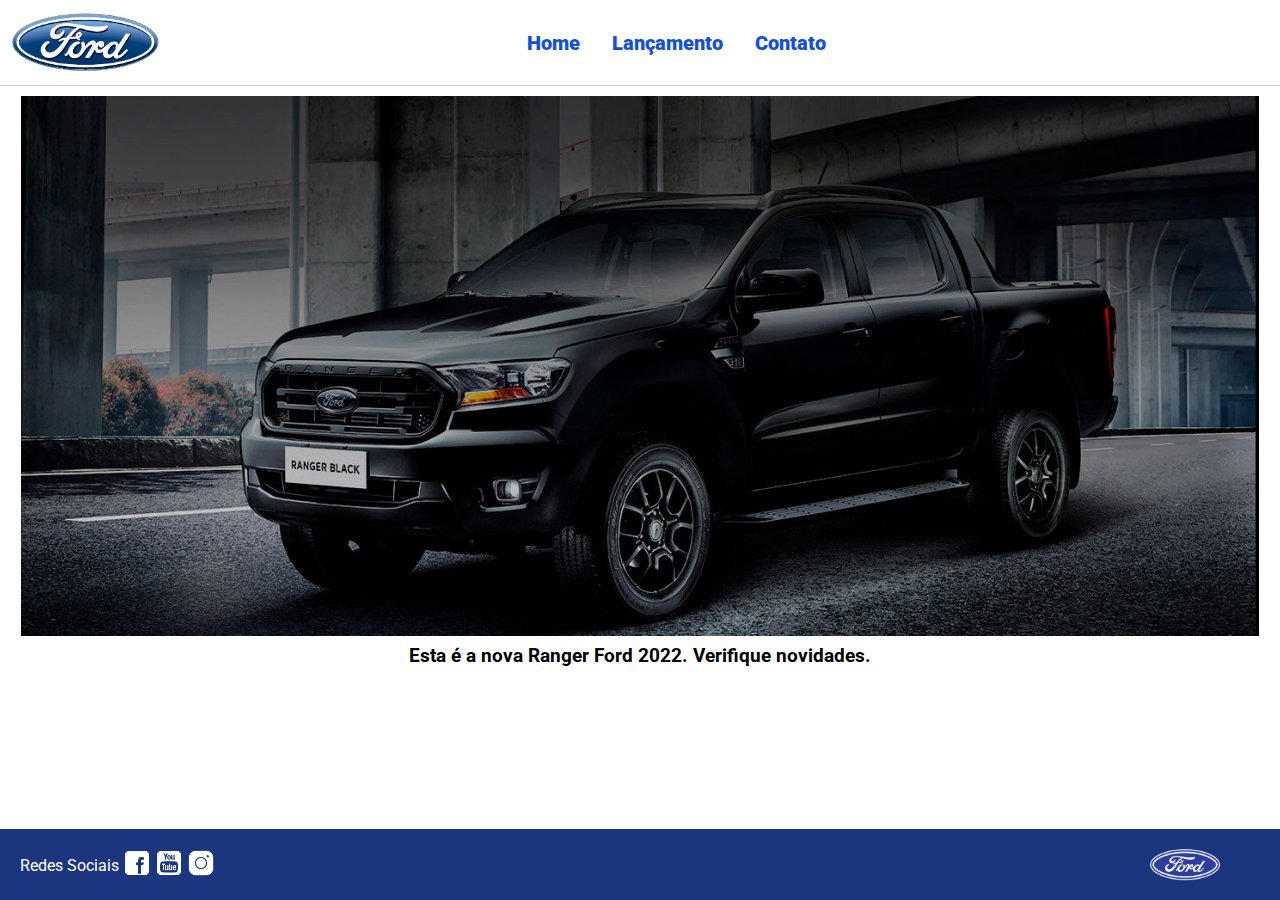
<file: index.html>
<!DOCTYPE html>
<html lang="pt-br">
<head>
    <meta charset="UTF-8">
    <meta http-equiv="X-UA-Compatible" content="IE=edge">
    <meta name="viewport" content="width=device-width, initial-scale=1.0">
    <title>Ford</title>    
    <link href="css/reset.css" rel="stylesheet">
    <link href="css/style.css" rel="stylesheet">
    
</head>
<body>
    <header>       
        <div>
            <img src="img/logo-ford-256.png" width="150" class="logo" />
        </div>
        <nav>
            <ul>
                <li>
                    <a href="index.html">Home</a>
                </li>
                <li>
                    <a href="lancamento.html">Lançamento</a>
                </li>
                <li>
                    <a href="contato.html">Contato</a>
                </li>
            </ul>
        </nav>

    </header>
    <main>
        <div id="carousel">
        </div>
        <div id="carousel-title">

        </div>
        <script src="js/carousel.js"></script>  
        <script>
            const carouselArr = [];
            carouselArr.push(new Carousel("imagem_1.jpg","Esta é a nova Ranger Ford 2022. Verifique novidades.","lancamento.html"));
            carouselArr.push(new Carousel("imagem_2.jpg","Ford a nossa história","#"));
            carouselArr.push(new Carousel("imagem_3.jpg","Nova Ford Bronco Sport 2022","lancamento.html"));
            Carousel.Start(carouselArr);
        </script>
    </main>
    <footer>
        <nav id="social">
            <ul>
                <li><span class="redesociais">Redes Sociais</span></li>
                <li><a href="#" title="Facebook"><img src="img/facebook-50.png"></a></li>
                <li><a href="#" title="YouTube"><img src="img/youtube-squared-50.png"></a></li>
                <li><a href="#" title="Instagram"><img src="img/instagram-logo-50.png"></a></li>
            </ul>
        </nav>
        <div>
           <img src="img/ford-96.png" width="70"  />
        </div>
    </footer> 
</body>
</html>
</file>
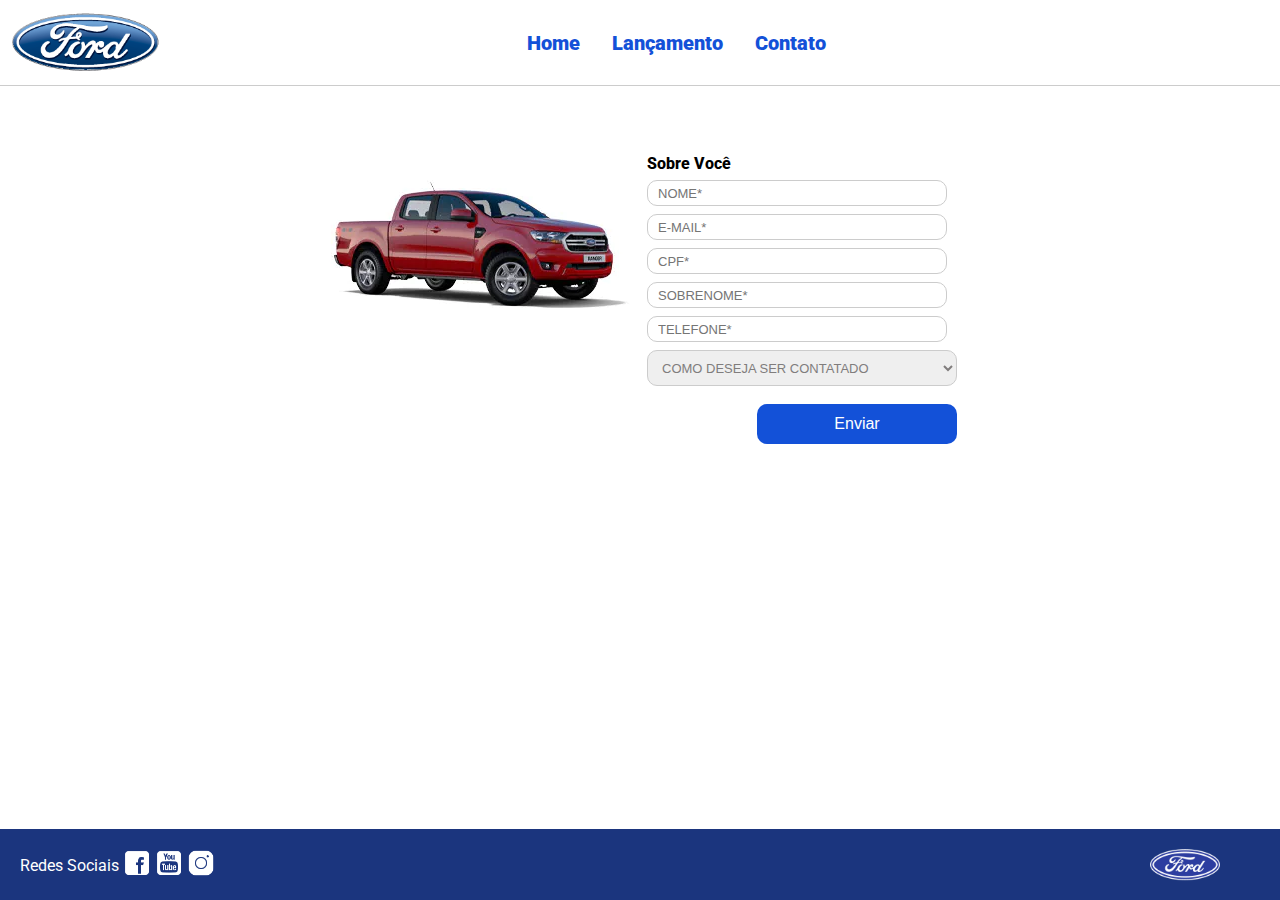
<file: contato.html>
<!DOCTYPE html>
<html lang="pt-br">
<head>
    <meta charset="UTF-8">
    <meta http-equiv="X-UA-Compatible" content="IE=edge">
    <meta name="viewport" content="width=device-width, initial-scale=1.0">
    <title>Ford</title>    
    <link href="css/reset.css" rel="stylesheet">
    <link href="css/style.css" rel="stylesheet">
    <link href="css/form.css" rel="stylesheet">
    <script src="js/form.js"></script>
</head>
<body>
    <header>       
        <div>
            <img src="img/logo-ford-256.png" width="150" class="logo" />
        </div>
        <nav>
            <ul>
                <li>
                    <a href="index.html">Home</a>
                </li>
                <li>
                    <a href="lancamento.html">Lançamento</a>
                </li>
                <li>
                    <a href="contato.html">Contato</a>
                </li>
            </ul>
        </nav>

    </header>
    <main>
        <div class="forms">
            <div>
                <img src="img/xls 2.2 diesel.jpg">
            </div>
            <div>
                <h2 class="titulo">Sobre Você</h2>
            <form onsubmit="Post(this);">
                <input type="text" name="nome" placeholder="NOME*" class="fordform" required>
                <input type="text" name="email" placeholder="E-MAIL*" class="fordform" required>
                <input type="text" name="cpf" placeholder="CPF*" class="fordform" required>
                <input type="text" name="sobrenome" placeholder="SOBRENOME*" class="fordform" required>
                <input type="text" name="telefone" placeholder="TELEFONE*" class="fordform" required>
                <select name="contato" class="fordform" required>
                    <option selected>COMO DESEJA SER CONTATADO</option>
                    <option>TELEFONE</option>
                    <option>E-MAIL</option>
                </select>
            <button type="submit">Enviar</button>
            </form>

            </div>
        </div>
    </main>
    <footer>
        <nav id="social">
            <ul>
                <li><span class="redesociais">Redes Sociais</span></li>
                <li><a href="#" title="Facebook"><img src="img/facebook-50.png"></a></li>
                <li><a href="#" title="YouTube"><img src="img/youtube-squared-50.png"></a></li>
                <li><a href="#" title="Instagram"><img src="img/instagram-logo-50.png"></a></li>
            </ul>
        </nav>
        <div>
           <img src="img/ford-96.png" width="70"  />
        </div>
    </footer>    
</body>
</html>
</file>
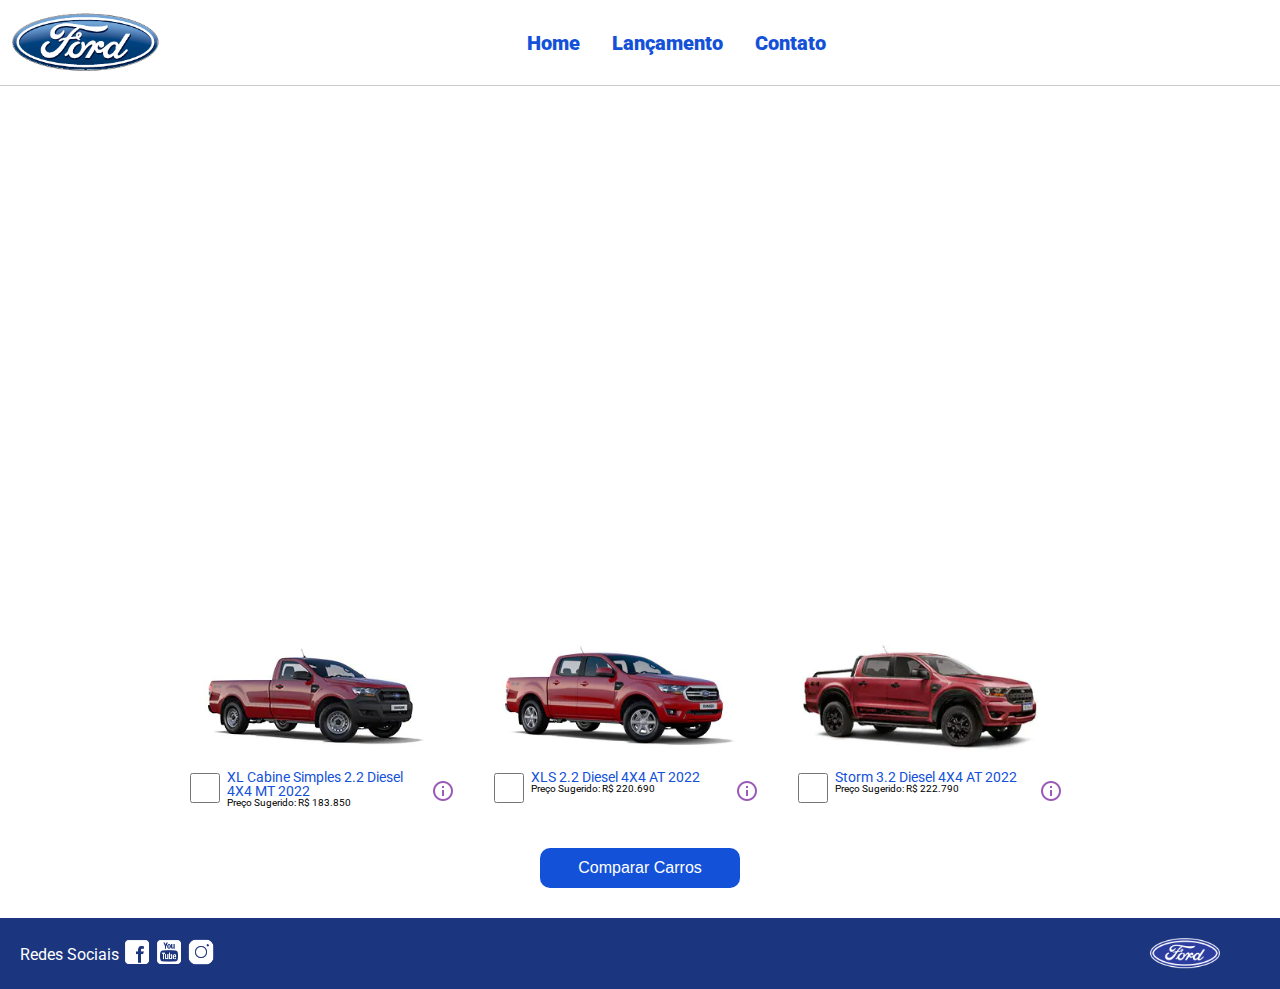
<file: lancamento.html>
<!DOCTYPE html>
<html lang="pt-br">
<head>
    <meta charset="UTF-8">
    <meta http-equiv="X-UA-Compatible" content="IE=edge">
    <meta name="viewport" content="width=device-width, initial-scale=1.0">
    <title>Ford</title>    
    <link href="css/reset.css" rel="stylesheet">
    <link href="css/style.css" rel="stylesheet">
    <link href="css/lancamento.css" rel="stylesheet">
    <script src="js/compare.js"></script>
</head>
<body>
    <header>       
        <div>
            <img src="img/logo-ford-256.png" width="150" class="logo" />
        </div>
        <nav>
            <ul>
                <li>
                    <a href="index.html">Home</a>
                </li>
                <li>
                    <a href="lancamento.html">Lançamento</a>
                </li>
                <li>
                    <a href="contato.html">Contato</a>
                </li>
            </ul>
        </nav>

    </header>
    <main>
        <div>
            <iframe style = "display: block; margin-bottom: 30px; margin-left: auto; margin-right: auto; width: 100%;
            height: 500px;" src="https://www.youtube-nocookie.com/embed/vQsryuNmsL0?controls=0&autoplay=1&modestbranding=0&loop=1&mute=1&rel=0&hd=1" title="YouTube video player" frameborder="0" allow="accelerometer; autoplay; clipboard-write; encrypted-media; gyroscope; picture-in-picture" allowfullscreen></iframe>
        </div>
        <div>
            <ul class="modelcars">
                <li> 
                    <img src="img/XL Cabine.jpg" class="photocar">
                    <div class="infocar">
                        <div>
                            <input type="checkbox" value="car1" class="checkbox" onchange="SetCarToCompare(this, new Car('XL Cabine Simples 2.2 Diesel 4X4 MT 2022', 183850, 511, 1821, 232, 1234, 2.2, 160, 1420, 'Aço Estampado 16', 'img/XL Cabine.jpg'));">
                        </div>
                        <div class="info">
                            <span class="textmodel">XL Cabine Simples 2.2 Diesel 4X4 MT 2022</span>
                            <span class="textprice">Preço Sugerido: R$ 183.850</span>
                        </div>
                        <div>
                            <img src="img/info.png">
                        </div>
                    </div>
                </li>
                <li>
                    <img src="img/xls 2.2 diesel.jpg" class="photocar">
                    <div class="infocar">
                        <div>
                            <input type="checkbox" value="car1" class="checkbox" onchange="SetCarToCompare(this, new Car('XLS 2.2 Diesel 4X4 AT 2022', 220690, 511, 1821, 232, 1076, 2.2, 160, 1180, 'Aço Estampado 16', 'img/xls 2.2 diesel.jpg'));">
                        </div>
                        <div class="info">
                            <span class="textmodel">XLS 2.2 Diesel 4X4 AT 2022</span>
                            <span class="textprice">Preço Sugerido: R$ 220.690</span>
                        </div>
                        <div>
                            <img src="img/info.png">
                        </div>
                    </div>
                </li>
                <li>
                    <img src="img/storm.jpg" class="photocar">
                    <div class="infocar">
                        <div>
                            <input type="checkbox" value="car1" class="checkbox" onchange="SetCarToCompare(this, new Car('Storm 3.2 Diesel 4X4 AT 2022', 222790, 511, 1821, 232, 1040, 3.2, 200, 1180, 'Liga Leve 17', 'img/storm.jpg'));">
                        </div>
                        <div class="info">
                            <span class="textmodel">Storm 3.2 Diesel 4X4 AT 2022</span>
                            <span class="textprice">Preço Sugerido: R$ 222.790</span>
                        </div>
                        <div>
                            <img src="img/info.png">
                        </div>
                    </div>
                </li>
            </ul>
        </div>
        <div style="text-align: center;padding-bottom: 20px;">
            <button type="button" style="height: 40px; width: 200px;" onclick="ShowCompare()">Comparar Carros</button>
        </div> 
    </main>
    <footer>
        <nav id="social">
            <ul>
                <li><span class="redesociais">Redes Sociais</span></li>
                <li><a href="#" title="Facebook"><img src="img/facebook-50.png"></a></li>
                <li><a href="#" title="YouTube"><img src="img/youtube-squared-50.png"></a></li>
                <li><a href="#" title="Instagram"><img src="img/instagram-logo-50.png"></a></li>
            </ul>
        </nav>
        <div>
           <img src="img/ford-96.png" width="70"  />
        </div>
    </footer> 
    <div id="compare">
        <table>
            <tbody>
            <tr >
            <td>&nbsp;</td>
            <td id="compare_image_0"></td>
            <td id="compare_image_1"></td>
            </tr>
            <tr >
            <td>Modelo</td>
            <td id="compare_modelo_0"></td>
            <td id="compare_modelo_1"></td>
            </tr>
            <tr >
            <td>Altura da ca&ccedil;amba (mm)</td>
            <td id="compare_alturacacamba_0"></td>
            <td id="compare_alturacacamba_1"></td>
            </tr>
            <tr >
            <td >Altura do ve&iacute;culo (mm)</td>
            <td id="compare_alturaveiculo_0"></td>
            <td id="compare_alturaveiculo_1"></td>
            </tr>
            <tr>
            <td>Altura livre do solo (mm)</td>
            <td id="compare_alturasolo_0"></td>
            <td id="compare_alturasolo_1"></td>
            </tr>
            <tr >
            <td >Capacidade de carga (Kg)</td>
            <td id="compare_capacidadecarga_0"></td>
            <td id="compare_capacidadecarga_1"></td>
            </tr>
            <tr >
            <td >Motor</td>
            <td id="compare_motor_0"></td>
            <td id="compare_motor_1"></td>
            </tr>
            <tr >
            <td >Pot&ecirc;ncia (cv)</td>
            <td id="compare_potencia_0"></td>
            <td id="compare_potencia_1"></td>
            </tr>
            <tr >
            <td >Volume de ca&ccedil;amba (L)</td>
            <td id="compare_volumecacamba_0"></td>
            <td id="compare_volumecacamba_1"></td>
            </tr>
            <tr >
            <td >Roda</td>
            <td id="compare_roda_0"></td>
            <td id="compare_roda_1"></td>
            </tr>
            <tr >
            <td >Pre&ccedil;o</td>
            <td id="compare_preco_0"></td>
            <td id="compare_preco_1"></td>
            </tr>
            </tbody>
            
        </table>
        <div style="text-align: center;padding-bottom: 20px;">
            <button type="button" style="height: 40px; width: 200px;" onclick="HideCompare()">Fechar</button>
        </div> 
    </div>   
</body>
</html>
</file>
<file: css/style.css>
@import url('https://fonts.googleapis.com/css2?family=Roboto:wght@300&display=swap');

body {
    background: #FFFFFF;
    height: 100%;
    font-family: 'Roboto', sans-serif;
}

html {
    height: 100%;
}

div#carousel {
    height: 60vh;
    width: 100%;
    max-height: 628px;
    -webkit-transition: all .3s ease-in-out;
    -moz-transition: all .3s ease-in-out;
    transition: all .3s ease-in-out;
    justify-content: center;
    display: flex;
    
   
}

div#carousel-title a {
    text-decoration: none;
}

div#carousel-title  {
    display: block;
    text-align: center;
    margin-top: 10px;
    margin-bottom: 10px;
    font-weight: bold;
}

header ul {
    text-align: center;
    margin-left: auto;
    margin-right: auto;
    display: block;
}

ul {
	display: inline-block;
}

header {
    background: #FFFFFF;
    border-bottom: 1px solid #ccc;
    margin-bottom: 10px;
    padding: 10px;
}

header div {
    display: inline;
    vertical-align: middle;
}

header nav {
    display: inline-block;
    vertical-align: middle;
    width: 80vw;
}

header nav a {
    color: #1351d8;
    font-size: 20px;
    text-decoration: none;
    font-weight: 900;
    margin-left: 14px;
    margin-right: 14px;
}

header nav a:hover {
    color: #1b357e;
    text-decoration: none;
    font-weight: 900;
}

nav li {
    display: inline;
    list-style: none;
}

main {
    min-height: calc(100% - 167px);
    
}

nav#social {
    display: inline;
    width: 80%;
}

nav#social ul img {
    width: 28px;
}

span.redesociais {
    color: #ffffff;
    vertical-align: super;
}

footer {
    background: #1B357E;
    padding: 20px;
}

footer div {
    display: inline;
    float: right;
    margin-right: 40px;
}

button:hover {
    background: #1b357e;
}
button {
    background: #1351d8;
    color: #fff;
    border: 0px;
    border-radius: 10px;
    padding: 10px 20px;
    font-size: 16px;
    cursor: pointer;
    width: 100%;
    max-width: 200px;
    margin: 10px auto;
    display: block;
}
</file>
<file: css/form.css>
.fordform {
    display: block;
    width: 300px;
    border: 1px solid #cccccc;
    border-radius: 10px;
    height: 26px;
    margin: 8px;
    font-size: 13px;
    padding: 5px 10px;
    box-sizing: border-box;
    transition: border-color 0.3s ease;
    
}

select.fordform {
    width: 310px;
    height: 36px;
    color: #807d7d;
}

input:focus-visible {
    outline: none;
}

select:focus-visible {
    outline: none;
}

main div {
    display: inline-block;
    vertical-align: top;
    text-align: left;
    padding-top: 30px;
    padding-bottom: 30px;
}

.forms {
    display: block;
    text-align: center;
}

h2 {
    text-align: left;
    font-weight: 800;
}


button {
    width: 200px;
    height: 40px;
    margin-right: 8px;
    float: right;
}

.titulo {
    margin-left: 8px;
}

button.btn-enviar {
    width: 200px;
    height: 40px;
    margin-right: 8px;
    float: right;
    background-color: #004aad;
    color: white;
    border: none;
    border-radius: 8px;
    cursor: pointer;
    transition: all 0.3s ease;
}

button.btn-enviar:hover {
    background-color: #007bff;
    transform: scale(1.05);
}
</file>
<file: css/lancamento.css>
ul.modelcars {
    display: block;
    text-align: center;
    margin-bottom: 40px;
}

ul.modelcars li {
    display: inline-block;
    text-align: left;
    width: 300px;
    vertical-align: top;
}

img.photocar {
    display: block;
    width: 250px;
}

.checkbox {
    width: 30px;
    height: 30px;
    border: 1px solid #1b357e;
}

.infocar div {
    display: inline-block;
}

.info {
    width: 200px;
    vertical-align: top;
}

.textmodel {
    display: block;
    text-align: left;
    font-size: 14px;
    color: #1351d8;
    
}
.textprice {
    display: block;
    text-align: left;
    font-size: 10px;
}

table {
    border-collapse: collapse;
    width: 80%;
    margin-left: auto;
    margin-right: auto;
    margin-top: 2vh;
    margin-bottom: 10px;
  }
  
  th, td {
    text-align: left;
    padding: 8px;
  }

  td:nth-child(1) {  
    font-weight: 700;
    width: 40%;
  }

  tr:nth-child(even) {background-color: #f2f2f2;}

div#compare {
    position: absolute;
    display: none;
    width: 50vw;
    max-width: 800px;
    min-width: 400px;
    height: 80vh;
    max-height: 700px;
    min-height: 350px;
    background: #fff;
    top: calc(100vh - 80%);
    left: 25vw;
    border-radius: 10px;
    padding: 10px;
    -webkit-box-shadow: 1px 1px 6px 0px rgb(0 0 0 / 34%);
    box-shadow: 1px 1px 6px 0px rgb(0 0 0 / 34%);
}
</file>
